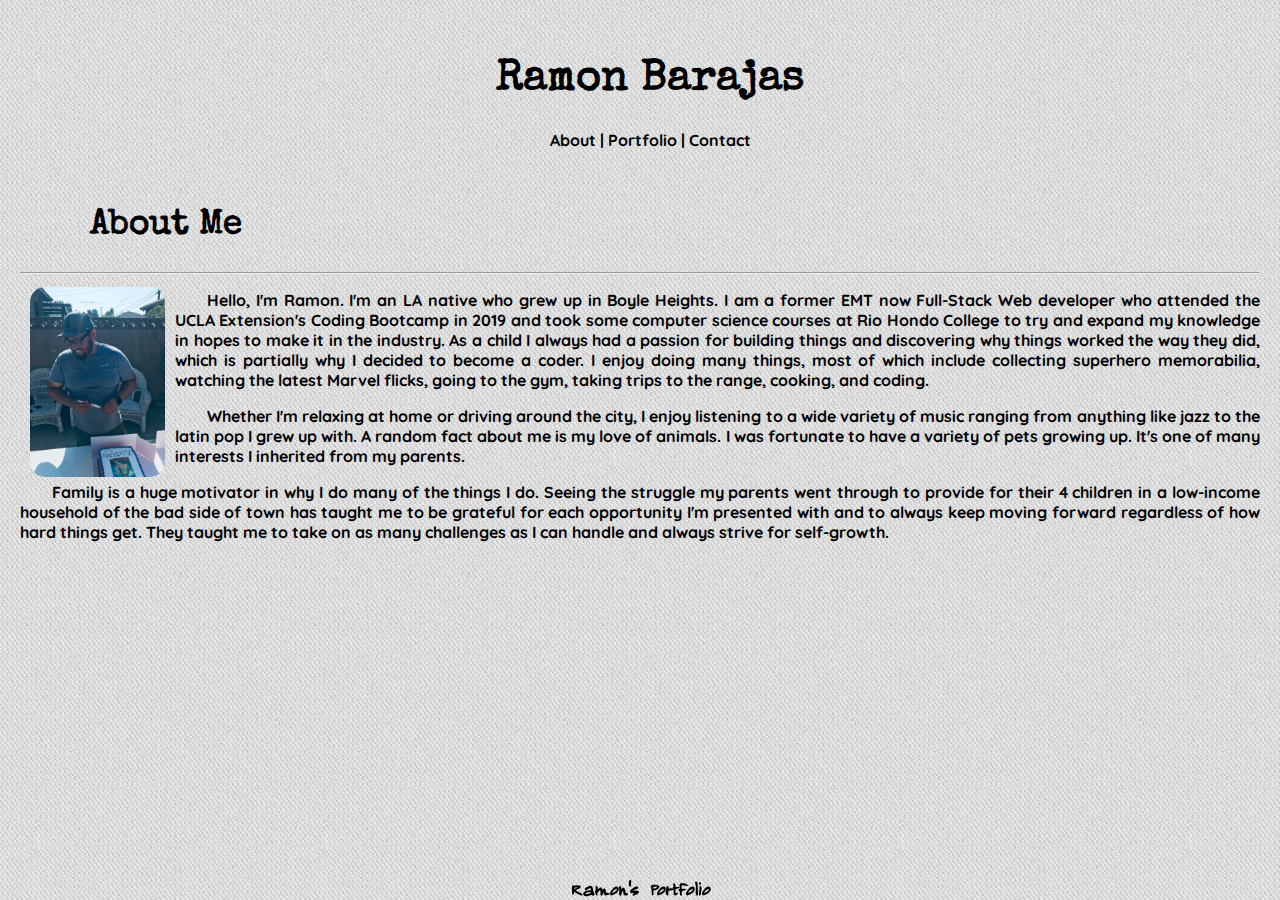
<file: index.html>
<!DOCTYPE html>
<html lang="en-us">
<head>
    <meta charset="UTF-8">
    <meta name="viewport" content="width=device-width, initial-scale=1.0">
    <meta http-equiv="X-UA-Compatible" content="ie=edge">
    <title>Ramon Barajas' Portfolio</title>
    <link href="https://fonts.googleapis.com/css?family=Long+Cang|Quicksand|Special+Elite&display=swap" rel="stylesheet">
    <link rel="stylesheet" type="text/css" href="style/stylesheet.css">

</head>
<body>
        <section>
            <div class="content">
            
                <h1>Ramon Barajas</h1>
                        <!--Links to other portfolio pages-->
                        <div class="menu">
                            
                            <a href="index.html">About</a> |
                            <a href="portfolio.html">Portfolio</a> |
                            <a href="contact.html">Contact</a>
                            
                        </div>
            </div>
        </section>
        <br>
        <section>       
            <div class="container">
                    <h2 class="about">About Me</h2>
                    <hr>
                    <img class="me" src="images/IMG-5657.JPG" alt="Me...">
                <div id="me">
                    <p>Hello, I'm Ramon. I'm an LA native who grew up in Boyle Heights. I am a former EMT now Full-Stack Web developer who attended the UCLA Extension's Coding Bootcamp in 2019 and took some computer science courses at Rio Hondo College to try and expand my knowledge in hopes to make it in the industry. As a child I always had a passion for building things and discovering why things worked the way they did, which is partially why I decided to become a coder. I enjoy doing many things, most of which include collecting superhero memorabilia, watching the latest Marvel flicks, going to the gym, taking trips to the range, cooking, and coding.</p>
                    <p>Whether I'm relaxing at home or driving around the city, I enjoy listening to a wide variety of music ranging from anything like jazz to the latin pop I grew up with.  A random fact about me is my love of animals.  I was fortunate to have a variety of pets growing up.  It's one of many interests I inherited from my parents.</p>
                    <p>Family is a huge motivator in why I do many of the things I do.  Seeing the struggle my parents went through to provide for their 4 children in a low-income household of the bad side of town has taught me to be grateful for each opportunity I'm presented with and to always keep moving forward regardless of how hard things get.  They taught me to take on as many challenges as I can handle and always strive for self-growth.</p>
                    </div>
            </div>
        </section>
    
    
    <footer class="footer"> Ramon's Portfolio </footer>
        
    
    
</body>
</html>
</file>
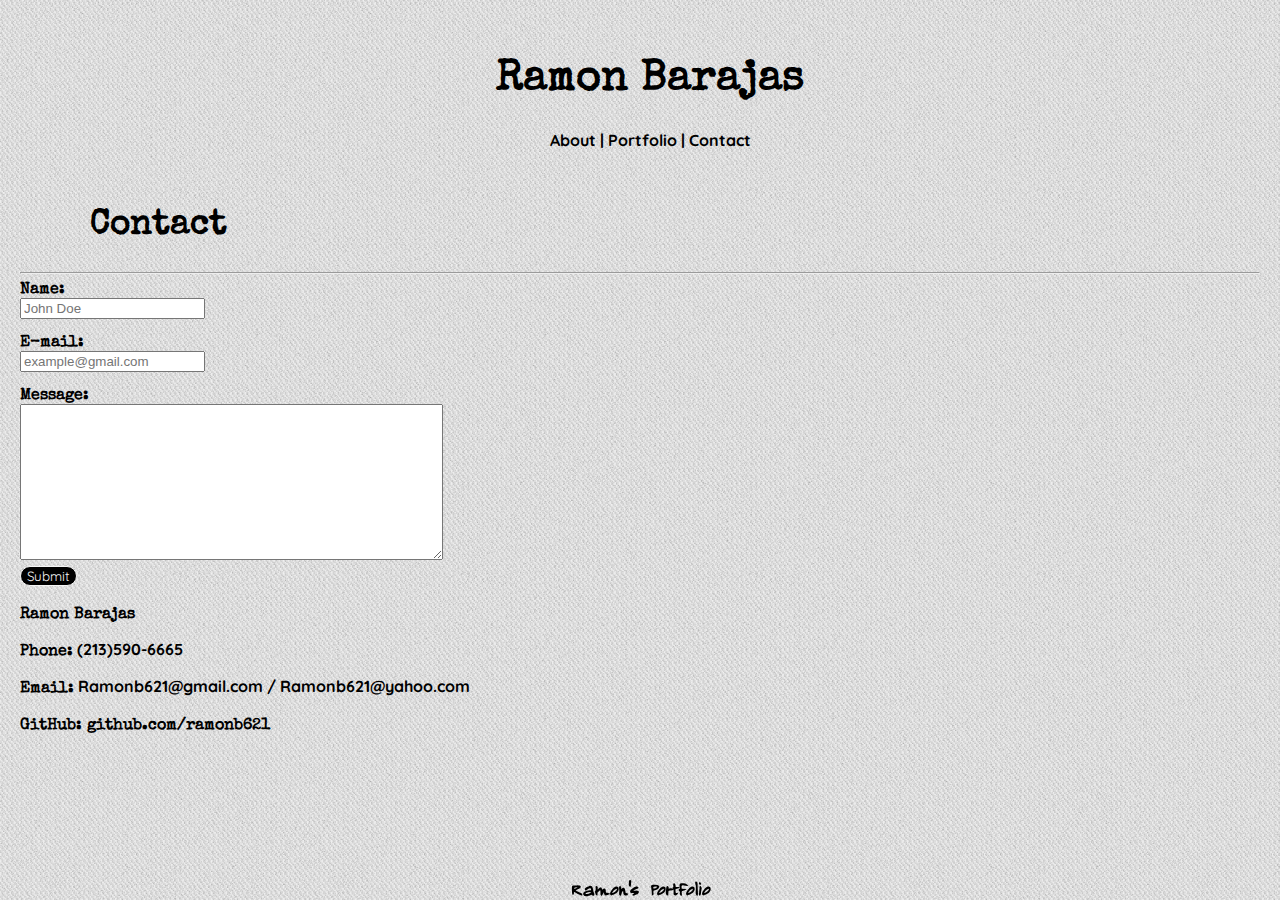
<file: contact.html>
<!DOCTYPE html>
<html lang="en-us">
<head>
    <meta charset="UTF-8">
    <meta name="viewport" content="width=device-width, initial-scale=1.0">
    <meta http-equiv="X-UA-Compatible" content="ie=edge">
    <title>Ramon Barajas' Portfolio</title>
    <link href="https://fonts.googleapis.com/css?family=Long+Cang|Quicksand|Special+Elite&display=swap" rel="stylesheet">
    <link rel="stylesheet" type="text/css" href="style/stylesheet.css">

</head>
<body>
    <section>
            <div class="content">
        
                <h1>Ramon Barajas</h1>
                        
                <!--Links to other portfolio pages-->
                <div class="menu">
                    
                        <a href="index.html">About</a> |
                        <a href="portfolio.html">Portfolio</a> |
                        <a href="contact.html">Contact</a>
                    
                </div>
            </div>
    </section>
    <br>
    <section>      
            <div class="cont2">
            
                <h2 class="heading">Contact</h2>
                <hr>
    
            <!--Name and email boxes-->
                <div class="name">
                    <form action="mailto:ramonb621@yahoo.com" method="post" enctype="text/plain">
                    Name:<br>
                    <input type="text" name="name" placeholder="John Doe"><br><br>
                    E-mail:<br>
                    <input type="text" name="mail" placeholder="example@gmail.com"><br><br>
                </div>
                <!--comment box-->
                <div class="comment"> 
                    Message:<br>
                    <textarea type="text" name="comment" size="1000" rows="10" cols="50"></textarea><br>
                </div>  
               <!--submit button-->
                <button id="submit" type="submit" value="Submit">Submit</button>
                <section>
                    <div class="contact-me">
                        <p><span id="contact-me">Ramon Barajas</span></p>
                        <p><span id="contact-me">Phone:</span> (213)590-6665</p>
                        <p><span id="contact-me">Email:</span> Ramonb621@gmail.com / Ramonb621@yahoo.com</p>
                        <a id="contact-me" href="https://github.com/ramonb621" target="_blank">GitHub: github.com/ramonb621</a>
                    </div>
                </section>
            
            </div>    
    </section>
    
    <footer class="footer"> Ramon's Portfolio </footer>
    
    
</body>
</html>
</file>
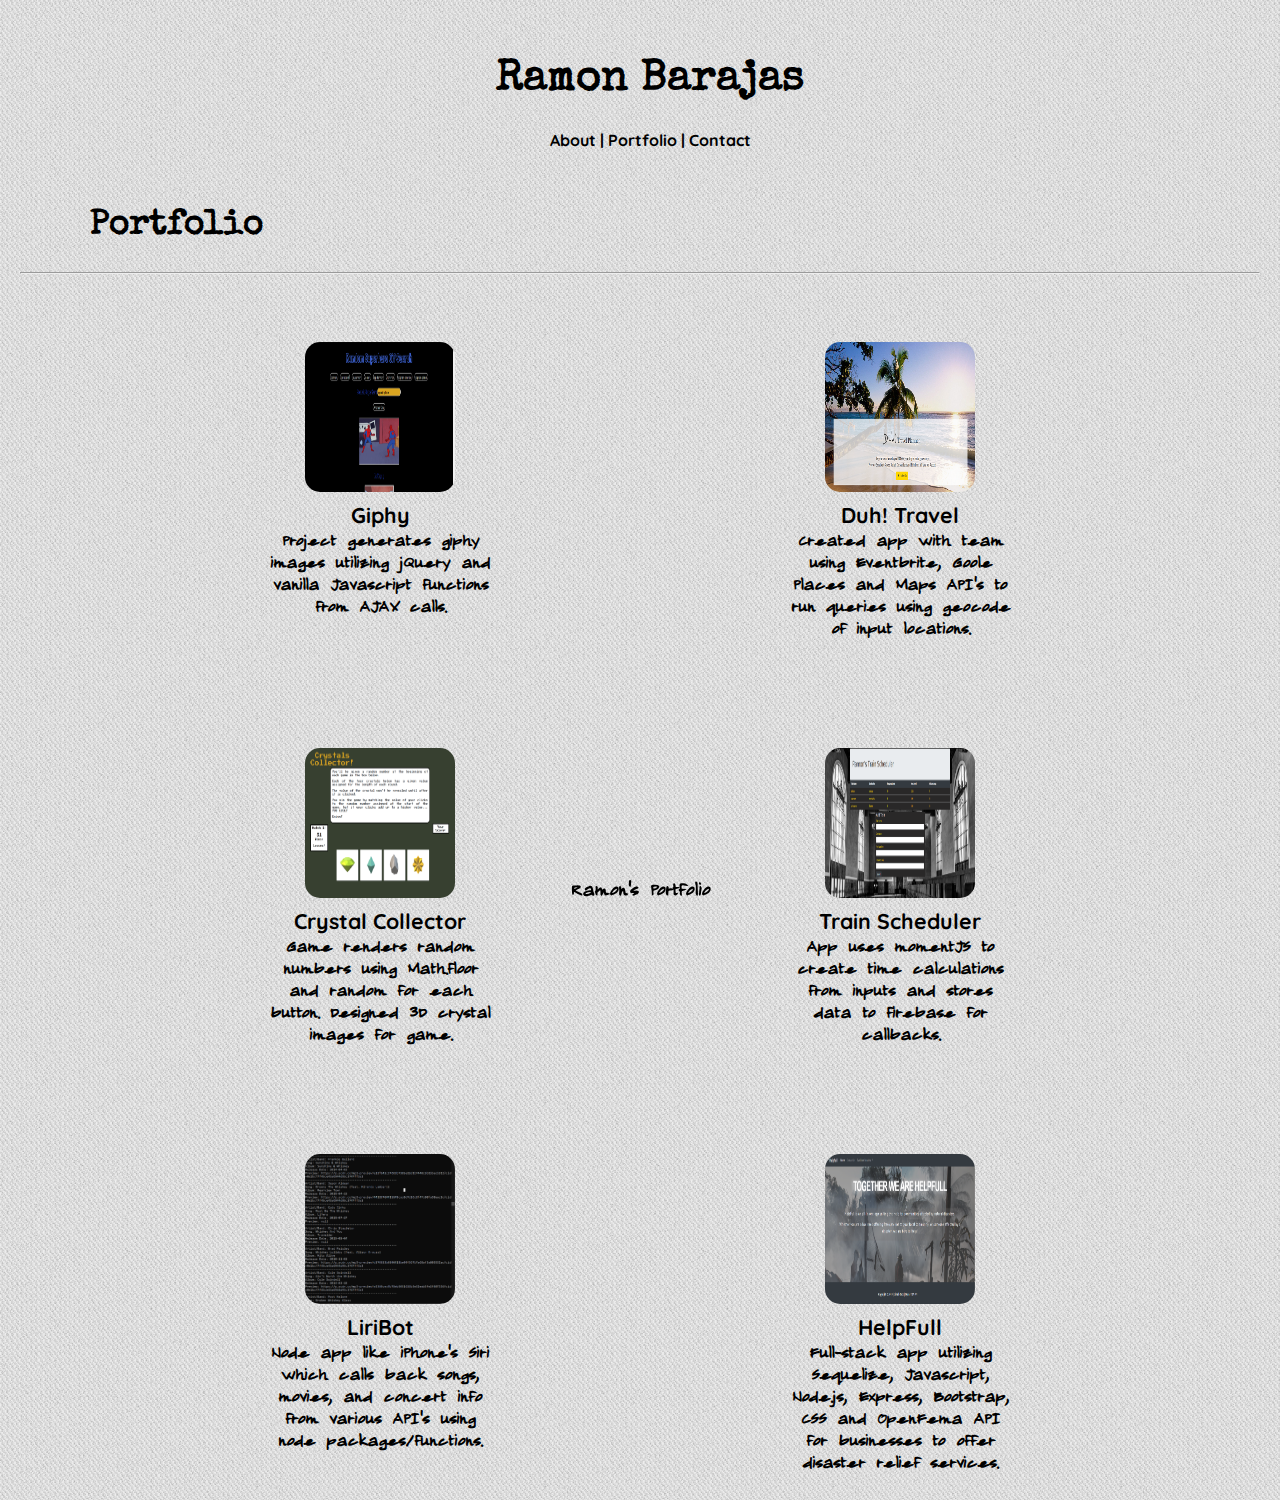
<file: portfolio.html>
<!DOCTYPE html>
<html lang="en-us">
<head>
        
        <meta charset="UTF-8">
        <meta name="viewport" content="width=device-width, initial-scale=1">
        <title>Ramon Barajas</title>
        <link href="https://fonts.googleapis.com/css?family=Long+Cang|Quicksand|Special+Elite&display=swap" rel="stylesheet">
        <link rel="stylesheet" type="text/css" href="style/stylesheet.css">

</head>
<body>

    <section>
            <div class="content">
   
                <h1>Ramon Barajas</h1>
                    
            <!--Links to other portfolio pages-->
                <div class="menu">
                    
                        <a href="index.html">About</a> |
                        <a href="portfolio.html">Portfolio</a> |
                        <a href="contact.html">Contact</a>
                    
                </div>
            </div>
    </section>
    <br>
                <section>           
                    <div class="cont3">
                        <h2 class="heading">Portfolio</h2>
                        <hr>
                            <div id="project1">
                                <a href="https://ramonb621.github.io/Giphy-HW/" target="_blank"><img class="projects" src="images/giphy.png"  alt="Hangman Word Game">Giphy</a>
                                <p class="description">Project generates giphy images utilizing jQuery and vanilla Javascript functions from AJAX calls.</p>
                            </div>
                            <div id="project2">
                                <a href="https://Truslide12.github.io/Project1" target="_blank"><img class="projects" src="images/duh.png" alt="Duh! Travel Planner">Duh! Travel</a>
                                <p class="description">Created app with team using Eventbrite, Goole Places and Maps API's to run queries using geocode of input locations.</p>
                            </div>
                            <div id="project3">
                                <a href="https://ramonb621.github.io/crystalCollector/" target="_blank"><img class="projects" src="images/crystalCollect.png" alt="Crystal Collector">Crystal Collector</a>
                                <p class="description">Game renders random numbers using Math.floor and random for each button. Designed 3D crystal images for game.</p>
                            </div>
                            <div id="project4">
                                <a href="https://ramonb621.github.io/Train-Scheduler/" target="_blank"><img class="projects" src="images/TrainSched.png" alt="Train Scheduler">Train Scheduler</a>
                                <p class="description">App uses momentJS to create time calculations from inputs and stores data to firebase for callbacks.</p>
                            </div>
                            <div id="project5">
                                <a href="https://github.com/ramonb621/LiriBot" target="_blank"><img class="projects" src="images/Liribot.png" alt="LiriBot">LiriBot</a>
                                <p class="description">Node app like iPhone's Siri which calls back songs, movies, and concert info from various API's using node packages/functions.</p>
                            </div>
                            <div id="project6">
                                <a href="https://mkdr-project2.herokuapp.com/" target="_blank"><img class="projects" src="images/Helpfull.png" alt="HelpFull">HelpFull</a>
                                <p class="description">Full-stack app utilizing Sequelize, Javascript, Node.js, Express, Bootstrap, CSS and OpenFema API for businesses to offer disaster relief services.</p>
                            </div>


                    </div>
                </section>            
            
            </div>
          
    <footer class="footer"> Ramon's Portfolio </footer>

</body>
</html>
</file>
<file: style/stylesheet.css>
/* font-family: 'Long Cang', cursive;
font-family: 'Quicksand', sans-serif;
font-family: 'Special Elite', cursive; */
body{
    height: 100%;
    margin: 20px;
    flex-grow: 1;
    font-family: 'Quicksand', sans-serif;
    font-weight: bold;
    background-image: url(../images/cheap_diagonal_fabric.png);

}
h1{
    font-size: 24pt;
}
a{
    color:black;
    text-decoration: none;
}
a:hover{
    color:#79BF2E;
}
.content{
    width: 100%;
    margin: auto;
    position: relative;
    display: block;
    text-align: center;
    /* background-color: black;
    color:whitesmoke; */
    padding: 10px;
}
.me{
    float: left;
    width: 135px;
    height: 190px;
    margin: 5px 10px 5px 10px;
    border-radius: 15px;
}
#me{
    text-indent: 2.0em;
}
h1, h2, .name, .comment, #contact-me{
    font-family: 'Special Elite', cursive;
}
.container, .cont2, .cont3{
    width:100%;
    text-align: justify;
}
.projects{
    height: 150px;
    width: 150px;
    display: block;
    position: relative;
    margin: 25px auto;
    border-radius: 15px;
}
.contact-me{
    margin-bottom: 30px;
}
.footer{
    font-family: 'Long Cang', cursive;
    font-size: 18pt;
    text-align: center;
    width:40%;
    padding: 0px;
    /* border-top: 1px solid; */
    position:fixed;
    margin: 70px auto 0;
    bottom: 0;
    left: 0;
    right:0;
    flex-shrink: 0;
    z-index: 3;
}
.description{
    width: 220px;
    height: 70px;
    position: relative;
    margin: auto;
    /* word-wrap: break-word; */
    font-size: 16pt;
    text-align: center;
    font-family: 'Long Cang', cursive;
}
#project1, #project2, #project3, #project4, #project5, #project6{
    width: auto;
    height: auto;
    text-align: center;
    margin: 40px auto 90px;
}
#submit{
    font-family: 'Quicksand', sans-serif;
    background-color: black;
    color: whitesmoke;
    border-radius: 15px;
    border:1px solid;
}
#submit:hover{
    color:#79BF2E;
}
@media screen and (min-width:960px){
    h1{
        font-size: 32pt;
    }
    h2{
        font-size: 26pt;
        margin-left: 70px;
    }    
    .projects{
        height: 225px;
        width: 225px;
        display: block;
        position: relative;
        margin: 10px auto;
        border-radius: 15px;
    }
    #project1, #project3, #project5{
        float: left;
        margin-left: 250px;
        margin-top: 50px;
        font-size: 16pt;
    }
    #project2, #project4, #project6{
        float: right;
        margin-right: 250px;
        margin-top: 50px;
        font-size: 16pt;
    }

}
@media screen and (min-width:516px){
    .container, .cont2, .cont3{
        clear: left, right;
        width:auto;
        margin: auto;
    }    
    .projects{
        height: 150px;
        width: 150px;
        display: block;
        position: relative;
        left: 0;
        right: 0;
        /* margin: 15px auto; */
        border-radius: 15px;
    }

}
</file>
